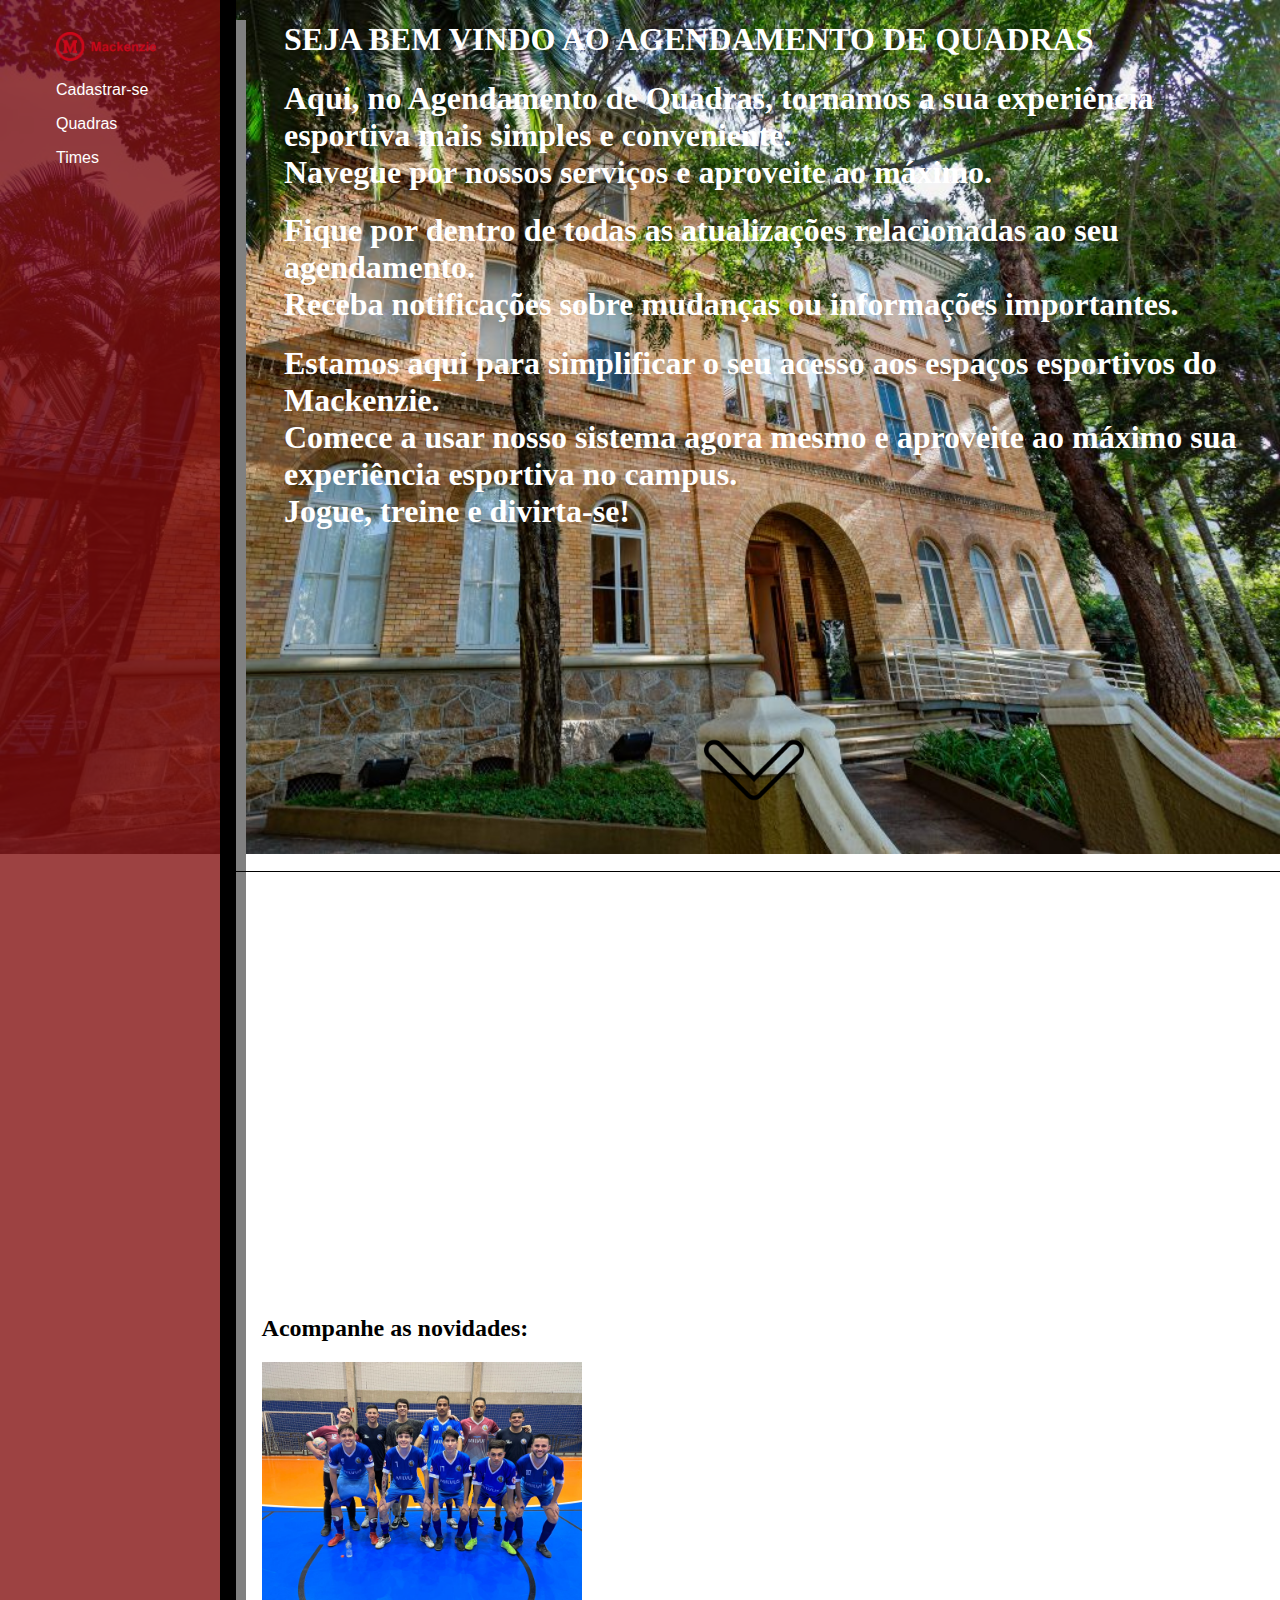
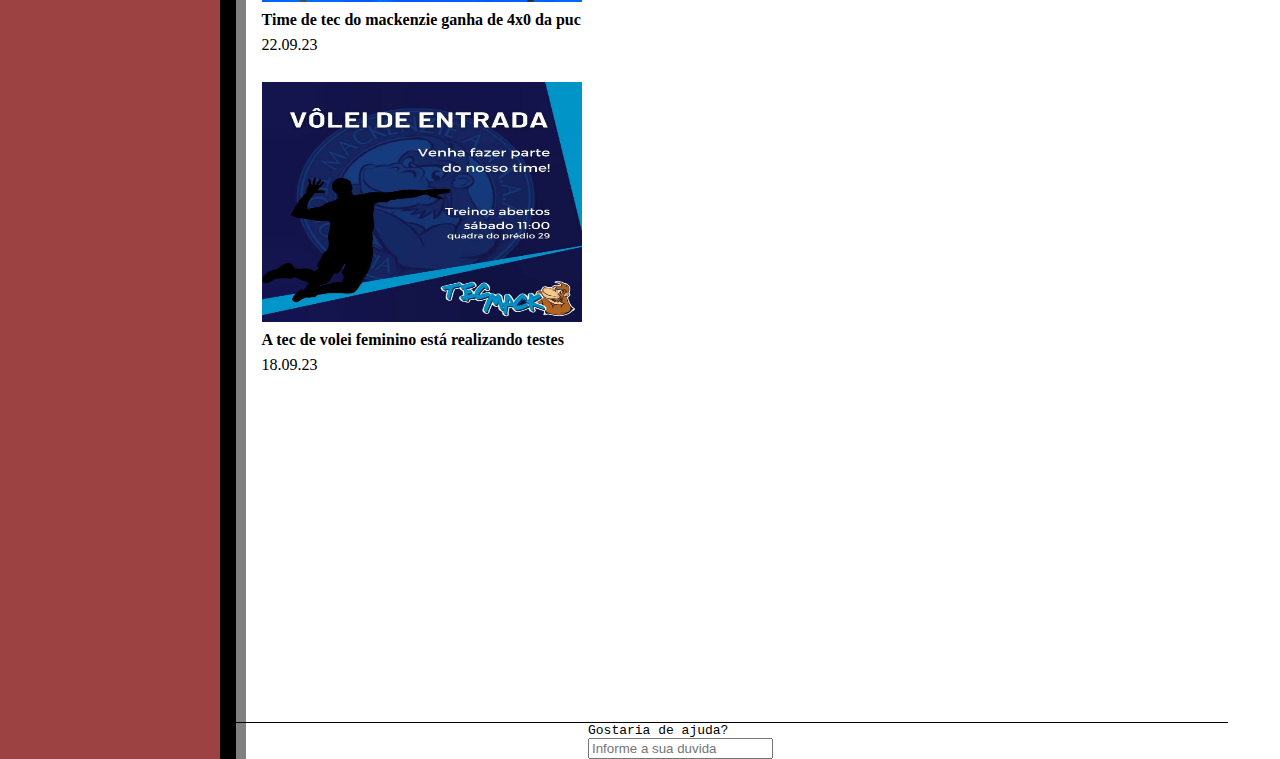
<file: Trabalho web Mobile Site/index.html>
<!DOCTYPE html>
<html lang="pt-br">
    <head>
        <meta charset="UTF-8">
        <link rel="stylesheet" href="index.css">
        <meta name="viewport" content="width=device-width, initial-scale=1.0">
        <title>Mackgenda</title>
    </head>
    <body>
        <header>
            <section id="flexbox">
                <nav class="menu">
                    <ul style="list-style: none" class="menu">
                        <li><a href="index.html"><img src="mackenzie-logo.png" width="100rem"></a></li>
                            <li><a href="cadastrar.html" target= “_self”>Cadastrar-se</a>
                        <li><a href="quadras.html" target= “_blank”>Quadras</a></li>
                        <li><a href="times.html" target= “_blank”>Times</a></li>
                    </ul>
                </nav>
                <div id="wrap">
                    <section id="conteudo">
                        <div id="apresentacao">
                            <h1>SEJA BEM VINDO AO AGENDAMENTO DE QUADRAS</h1>
                            <h1> Aqui, no Agendamento de Quadras, tornamos a sua experiência esportiva mais simples e conveniente.<br> Navegue por nossos serviços e aproveite ao máximo.</h1>
                            <h1>Fique por dentro de todas as atualizações relacionadas ao seu agendamento. <br>Receba notificações sobre mudanças ou informações importantes.</h1>
                            <h1>Estamos aqui para simplificar o seu acesso aos espaços esportivos do Mackenzie.<br> Comece a usar nosso sistema agora mesmo e aproveite ao máximo sua experiência esportiva no campus. <br>Jogue, treine e divirta-se!</h1>
                        </div>
                    </section>
                    <footer>
                        <a href="#parte2"><img src="seta3.png"id="seta" width="100rem"></a>
                    </footer>
                    <section id="parte2">
                        <section id="noticias">
                            <h2>Acompanhe as novidades:</h2>
                            <div class="container">
                                <div class="card">
                                    <img class="futsal" src="futsal.jpg" alt="futsal.jpg">
                                    <h4 class="desc">Time de tec do mackenzie ganha de 4x0 da puc </h4>
                                    <p class="data_futsal">22.09.23</p>
                                </div>
                            </div>
                            <div class="container2">
                                <div class="card2">
                                    <img class="volei" src="volei_rec.jpg" alt="volei_rec.jpg">
                                    <h4 class="desc_volei">A tec de volei feminino está realizando testes </h4>
                                    <p class="data_volei">18.09.23</p>
                                </div>
                        </section>
                        <footer id="footer2">
                            <code>Gostaria de ajuda?</code>
                            <input type=”text” id= “texto” placeholder="Informe a sua duvida">
                        </footer>
                    </section>
                </div>
            </section>
        </header>
    </body>
</html>
</file>
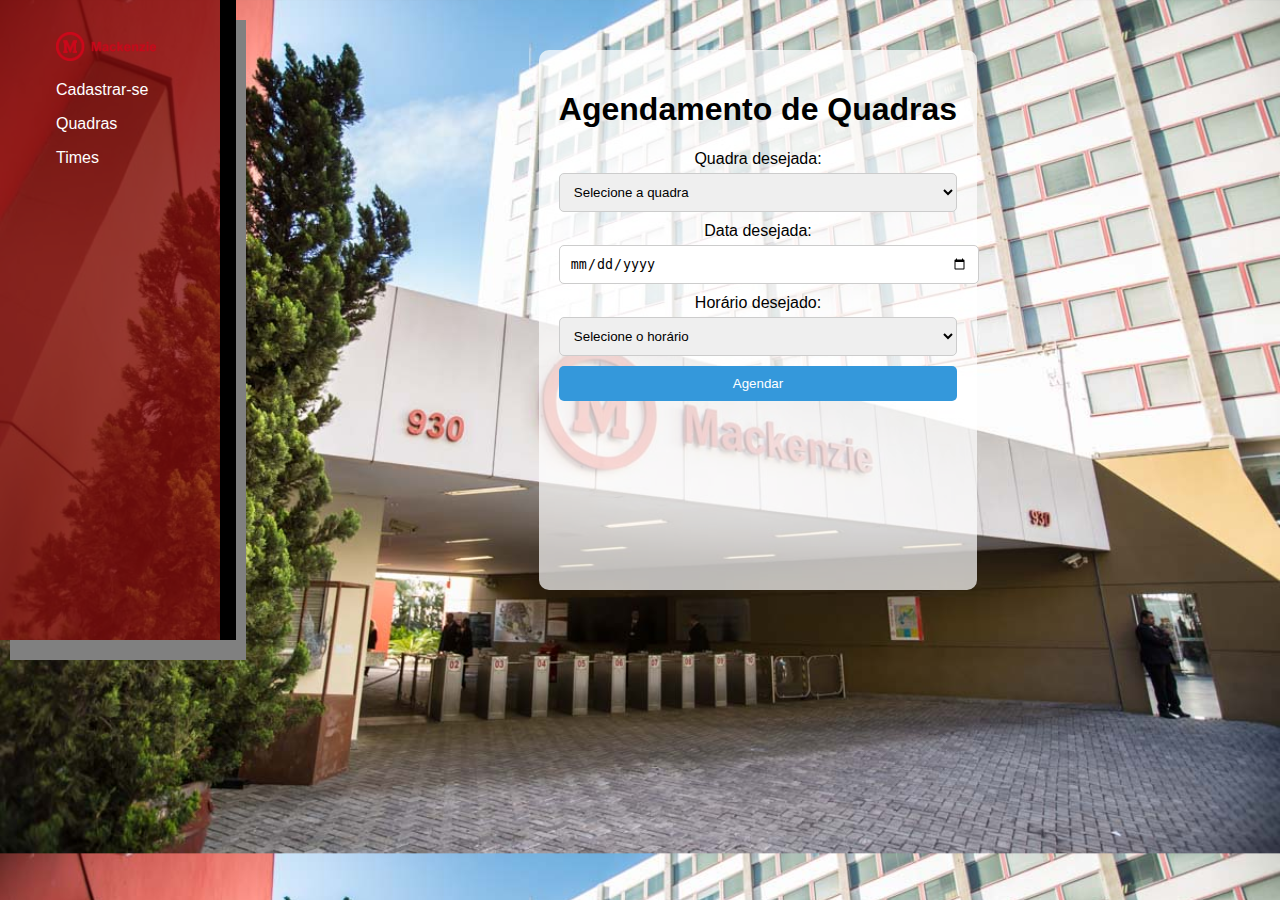
<file: Trabalho web Mobile Site/quadras.html>
<!DOCTYPE html>
<html lang="pt-br">
<head>
  <meta charset="UTF-8">
  <meta name="viewport" content="width=device-width, initial-scale=1.0">
  <title>Agendamento de Quadras</title>
  <link rel="stylesheet" href="quadras.css">
</head>
<body>
        <header>
            <section id="flexbox">
                <nav class="menu">
                    <ul style="list-style: none" class="menu">
                        <li><a href="index.html"><img src="mackenzie-logo.png" width="100rem"></a></li>
                            <li><a href="cadastrar.html" target= “_self”>Cadastrar-se</a>
                        <li><a href="quadras.html" target= “_blank”>Quadras</a></li>
                        <li><a href="times.html" target= “_blank”>Times</a></li>
                    </ul>
                </nav>
  <div class="container">
    <h1>Agendamento de Quadras</h1>
    <form id="agendamentoForm">
      <label for="quadra">Quadra desejada:</label>
      <select id="quadra" name="quadra" required>
        <option value="" disabled selected>Selecione a quadra</option>
        <option value="quadra18">Quadra 18</option>
        <option value="quadra20">Quadra 20</option>
        <option value="quadra29">Quadra 29</option>
        <option value="quadra52">Quadra 52</option>
        <!-- Adicione mais opções conforme necessário -->
      </select><br>

      <label for="data">Data desejada:</label>
      <input type="date" id="data" name="data" min="2023-10-01" max="2023-10-31" required><br>

      <label for="horario">Horário desejado:</label>
      <select id="horario" name="horario" required>
        <option value="" disabled selected>Selecione o horário</option>
        <option value="18:00">18:00</option>
        <option value="19:00">19:00</option>
        <option value="20:00">20:00</option>
        <option value="21:00">21:00</option>
        <!-- Adicione mais horários conforme necessário -->
      </select><br>

      <button type="submit">Agendar</button>
    </form>
  </div>

  <script src="script.js"></script>
</body>
</html>
</file>
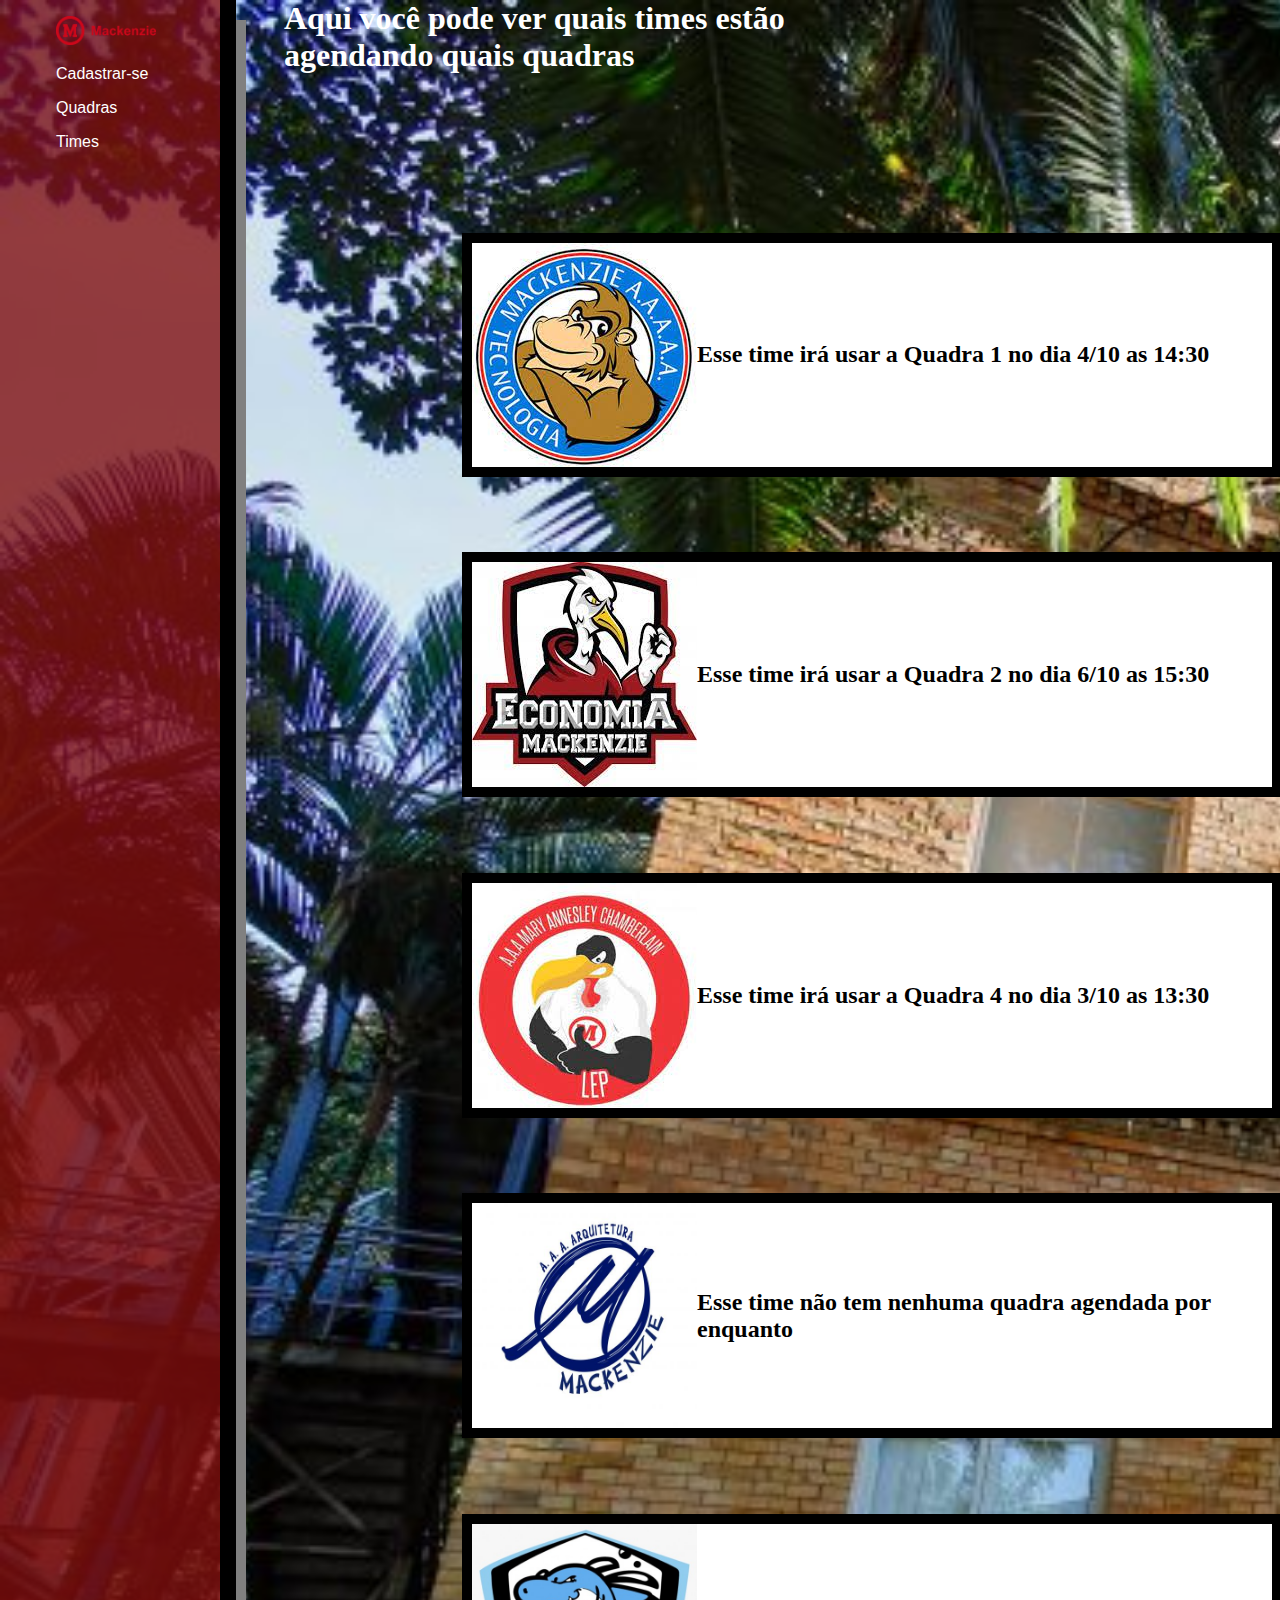
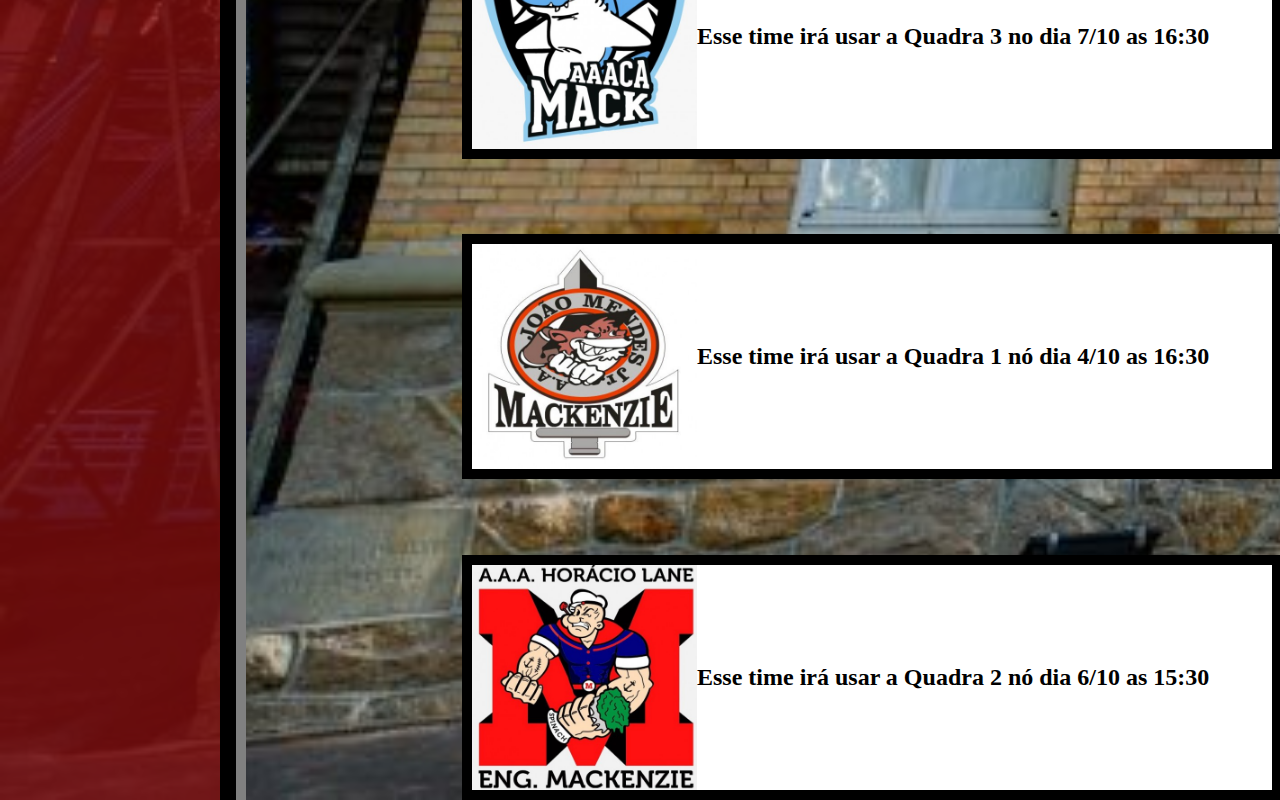
<file: Trabalho web Mobile Site/times.html>
<!DOCTYPE html>
<html lang="pt-br">
<head>
	<meta charset="utf-8">
    <link rel="stylesheet" href="times.css">
	<meta name="viewport" content="width=device-width, initial-scale=1">
	<title>Times</title>
</head>
<body>
	<div id="principal">
    	<nav class="menu">
    		<ul style="list-style: none" class="menu">
            <li><a href="index.html"><img src="mackenzie-logo.png" width="100rem"></a></li>
             <li><a href="cadastrar.html" target= “_self”>Cadastrar-se</a>
             <li><a href="quadras.html" target= “_blank”>Quadras</a></li>
             <li><a href="times.html" target= “_blank”>Times</a></li>
   	    	</ul>
    	</nav>
    <div id="secundario">
    	<header>
    		<h1>Aqui você pode ver quais times estão</h1>
            <h1>agendando quais quadras</h1>
    	</header>
    	<div id="times">
    		<section>
    			<img src="atl_tec.png">
    			<h2>Esse time irá usar a Quadra 1 no dia 4/10 as 14:30</h2>
    		</section>
    		<section>
    			<img src="atl_economia.png">
    			<h2>Esse time irá usar a Quadra 2 no dia 6/10 as 15:30</h2>
    		</section>
    		<section>
    			<img src="atl_lep.png">
    			<h2>Esse time irá usar a Quadra 4 no dia 3/10 as 13:30</h2>
    		</section>
    		<section>
    			<img src="atl_arquitetura.png" style="height: 225px; width: 225px;">
    			<h2>Esse time não tem nenhuma quadra agendada por enquanto</h2>
    		</section>
    		<section>
    			<img src="atl_comuni.png" style="height: 225px; width: 225px;">
    			<h2>Esse time irá usar a Quadra 3 no dia 7/10 as 16:30</h2>
    		</section>
    		<section>
    			<img src="atl_direito.png" style="height: 225px; width: 225px;">
    			<h2>Esse time irá usar a Quadra 1 nó dia 4/10 as 16:30</h2>
    		</section>
    		<section>
    			<img src="atl_engenharia.png" style="height: 225px; width: 225px;">
    			<h2>Esse time irá usar a Quadra 2 nó dia 6/10 as 15:30</h2>
    		</section>
    	</div>
     </div>
   </div>
</html>
</file>
<file: Trabalho web Mobile Site/index.css>
body, html{
            margin:0;
            padding:0;
            background-image: url(teste5.png);
            height: 15rem;
            width: 100%;
            background-repeat: no-repeat;
            background-size: cover;
    }
    
    nav li{
        color: white;
        font-family: 'Lucida Sans', 'Lucida Sans Regular', 'Lucida Grande', 'Lucida Sans Unicode', Geneva, Verdana, sans-serif;
        padding-left: 1rem;
        padding-top: 1rem;
        padding-right: 4rem;
    }
    nav ul{margin-bottom: 20%;}

    #flexbox{
        display: flex;
    }
    #conteudo{
        padding-left: 3rem;
        color: white;
    }
    #wrap{display: flex;
        flex-wrap: wrap;
    }
    nav{
        background-color: rgba(129, 13, 13, 0.782);
        border-right:1rem solid;
        box-shadow: 10px 20px grey;}

    nav a{ color: inherit;
        text-decoration: none; }
   
    .item1{
        display: flex;
        justify-content: space-around;
        align-items: center;
        
    }
    #topo2{margin-top: 23.8%;}

    #seta{
        display: flex;
        position: absolute;
        top:80%;
        left:55%;
    }
    #noticias{
        margin: 4%;
    }
    .card{
        width: 25rem;
        height: 20rem;
        background-color: white;
    }
    .futsal{
        width: 20rem;
        height: 15rem;
    }
    .desc{
        margin-top: 5px;
    }
    .data_futsal{
        margin-top: -15px;
    }
    .card2{
        width: 25rem;
        height: 20rem;
        background-color: white;
    }
    .volei{
        width: 20rem;
        height: 15rem;
    }
    .desc_volei{
        margin-top: 5px;
    }
    .data_volei{
        margin-top: -15px;
    }



    footer{
    display: flex;
    flex-direction: column;
    align-items: flex-start;
    padding-left: 55%;
    border-top: solid 0.1rem;
    margin-top: 20rem;
    width: 40rem;
}

    #instagram{
        width: 2%;
        height: 3%;
    }


    #parte2{margin-top: 40%}
</file>
<file: Trabalho web Mobile Site/quadras.css>
body {
  margin: 0;
  padding: 0;
  font-family: Arial, sans-serif;
  background-image: url('mack.jpg'); 
  background-size: cover;
}

.container {
  max-width: 400px;
  margin: 50px auto;
  padding: 20px;
  background-color: rgba(255, 255, 255, 0.7); /* Fundo semi-transparente */
  border-radius: 10px;
  text-align: center;
}

h1 {
  color: black;
}

label {
  display: block;
  margin-bottom: 5px;
  color: black;
}
    nav{
        height: 40rem;
        background-color: rgba(129, 13, 13, 0.782);
        border-right:1rem solid;
        box-shadow: 10px 20px grey;
      }
          nav a{ color: inherit;
        text-decoration: none; }

    nav li{
        color: white;
        font-family: 'Lucida Sans', 'Lucida Sans Regular', 'Lucida Grande', 'Lucida Sans Unicode', Geneva, Verdana, sans-serif;
        padding-left: 1rem;
        padding-top: 1rem;
        padding-right: 4rem;
    }
    nav ul{margin-bottom: 20%;}

    #flexbox{
        display: flex;
    }

input, select {
  width: 100%;
  padding: 10px;
  margin-bottom: 10px;
  border: 1px solid #ccc;
  border-radius: 5px;
}

button {
  width: 100%;
  padding: 10px;
  background-color: #3498db;
  color: white;
  border: none;
  border-radius: 5px;
  cursor: pointer;
}

button:hover {
  background-color: #2980b9;
}
</file>
<file: Trabalho web Mobile Site/times.css>
*{
    margin: 0px;
}
body{
    background-image: url(teste5.png);
    background-repeat: no-repeat;
    background-size: cover;
}
#principal{
    display: flex;
}

#secundario{
    display: flex;
    flex-direction:column ;
}
#times{
    padding-top: 1rem;
    display: flex;
    flex-direction: column;
    align-content: center;
    justify-content: space-between;
    height: 100%;
    margin-left: 50%;
    flex-wrap: wrap;
}
nav li{
    color: white;
    font-family: 'Lucida Sans', 'Lucida Sans Regular', 'Lucida Grande', 'Lucida Sans Unicode', Geneva, Verdana, sans-serif;
    padding-left: 1rem;
    padding-top: 1rem;
    padding-right: 4rem;
    }
nav ul{margin-bottom: 200%;}
nav{
    height: 150rem;
    background-color: rgba(129, 13, 13, 0.782);
    border-right:1rem solid;
    box-shadow: 10px 20px grey;}

nav a{ color: inherit;
    text-decoration: none; }

header{
        padding-left: 3rem;
        color:white;
        background-attachment: fixed;
        background-size:cover;
        height: 15rem;
        width: 50rem;
    }
section{
    background-color: white;
    display: flex;
    width: 50rem;
    border: solid;
    border-width: 10px;
}
h2{
    display: flex;
    align-self: center;
}
</file>
